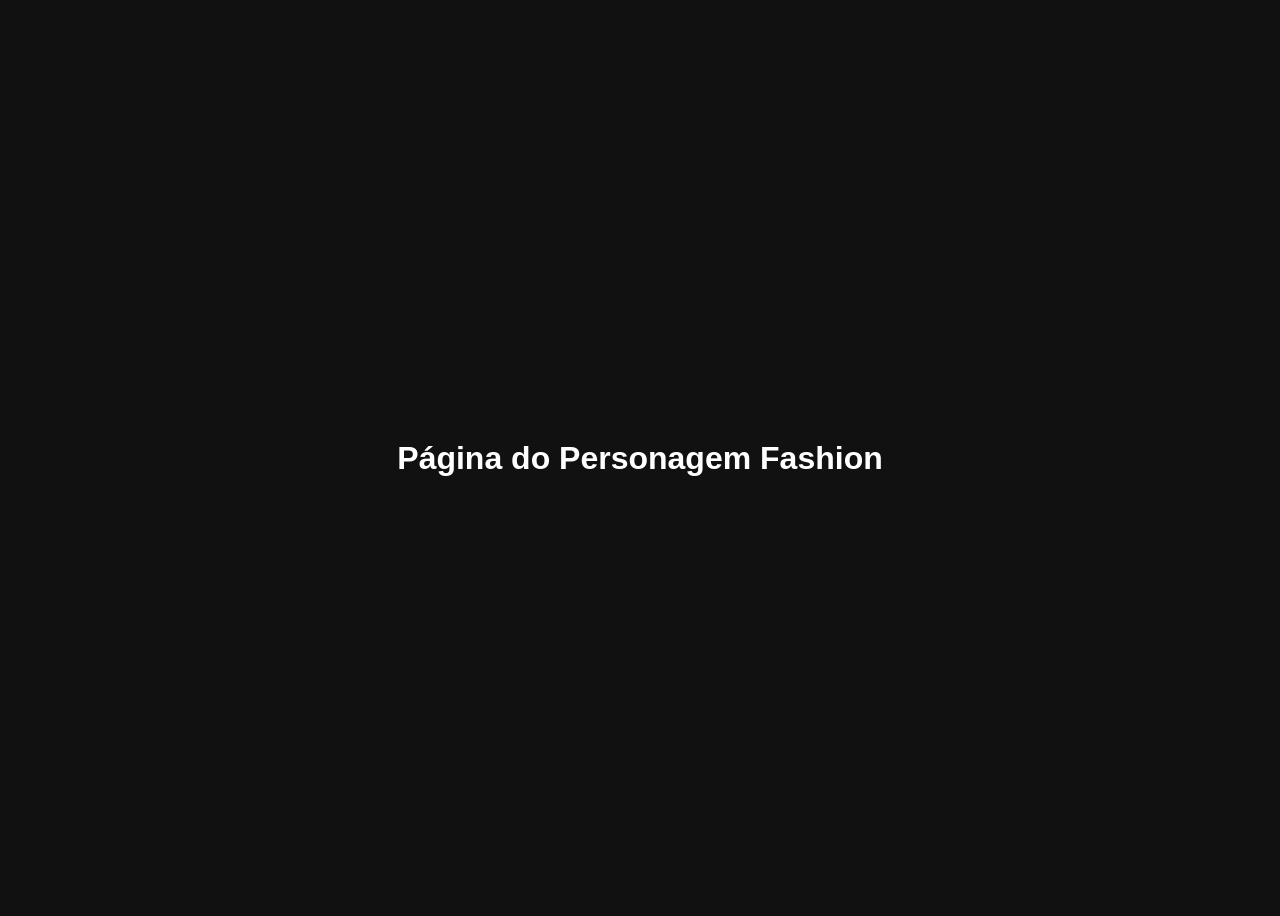
<file: fashion-character.html>
<!DOCTYPE html>
<html lang="pt-br">
<head>
<meta charset="UTF-8">
<meta name="viewport" content="width=device-width, initial-scale=1.0">
<meta name="theme-color" content="#111111">
<title>Fashion Character</title>
<link rel="manifest" href="../manifest.webmanifest">
<style>

body{
    background:#111;
    color:white;
    display:flex;
    justify-content:center;
    align-items:center;
    height:100vh;
    font-family:Arial;
}

</style>
</head>
<body>

<h1>Página do Personagem Fashion</h1>

</body>
</html>
</file>
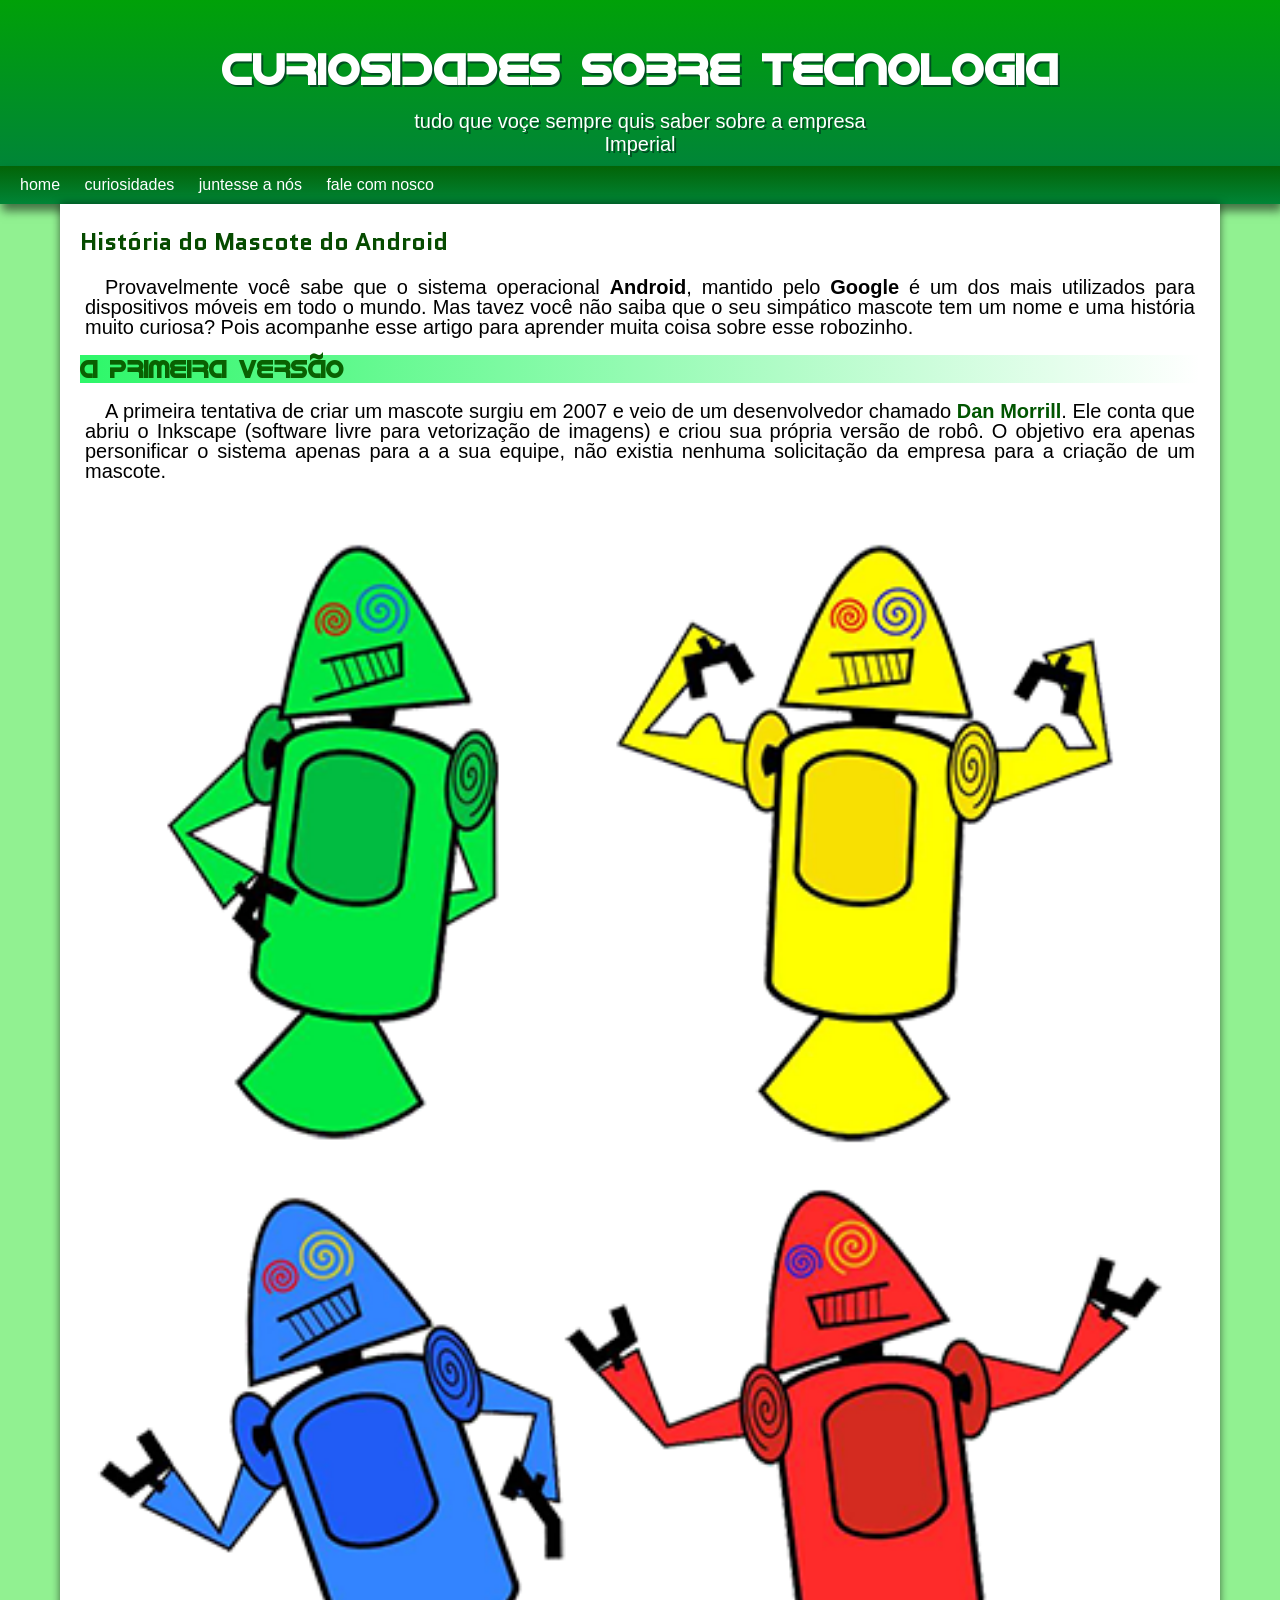
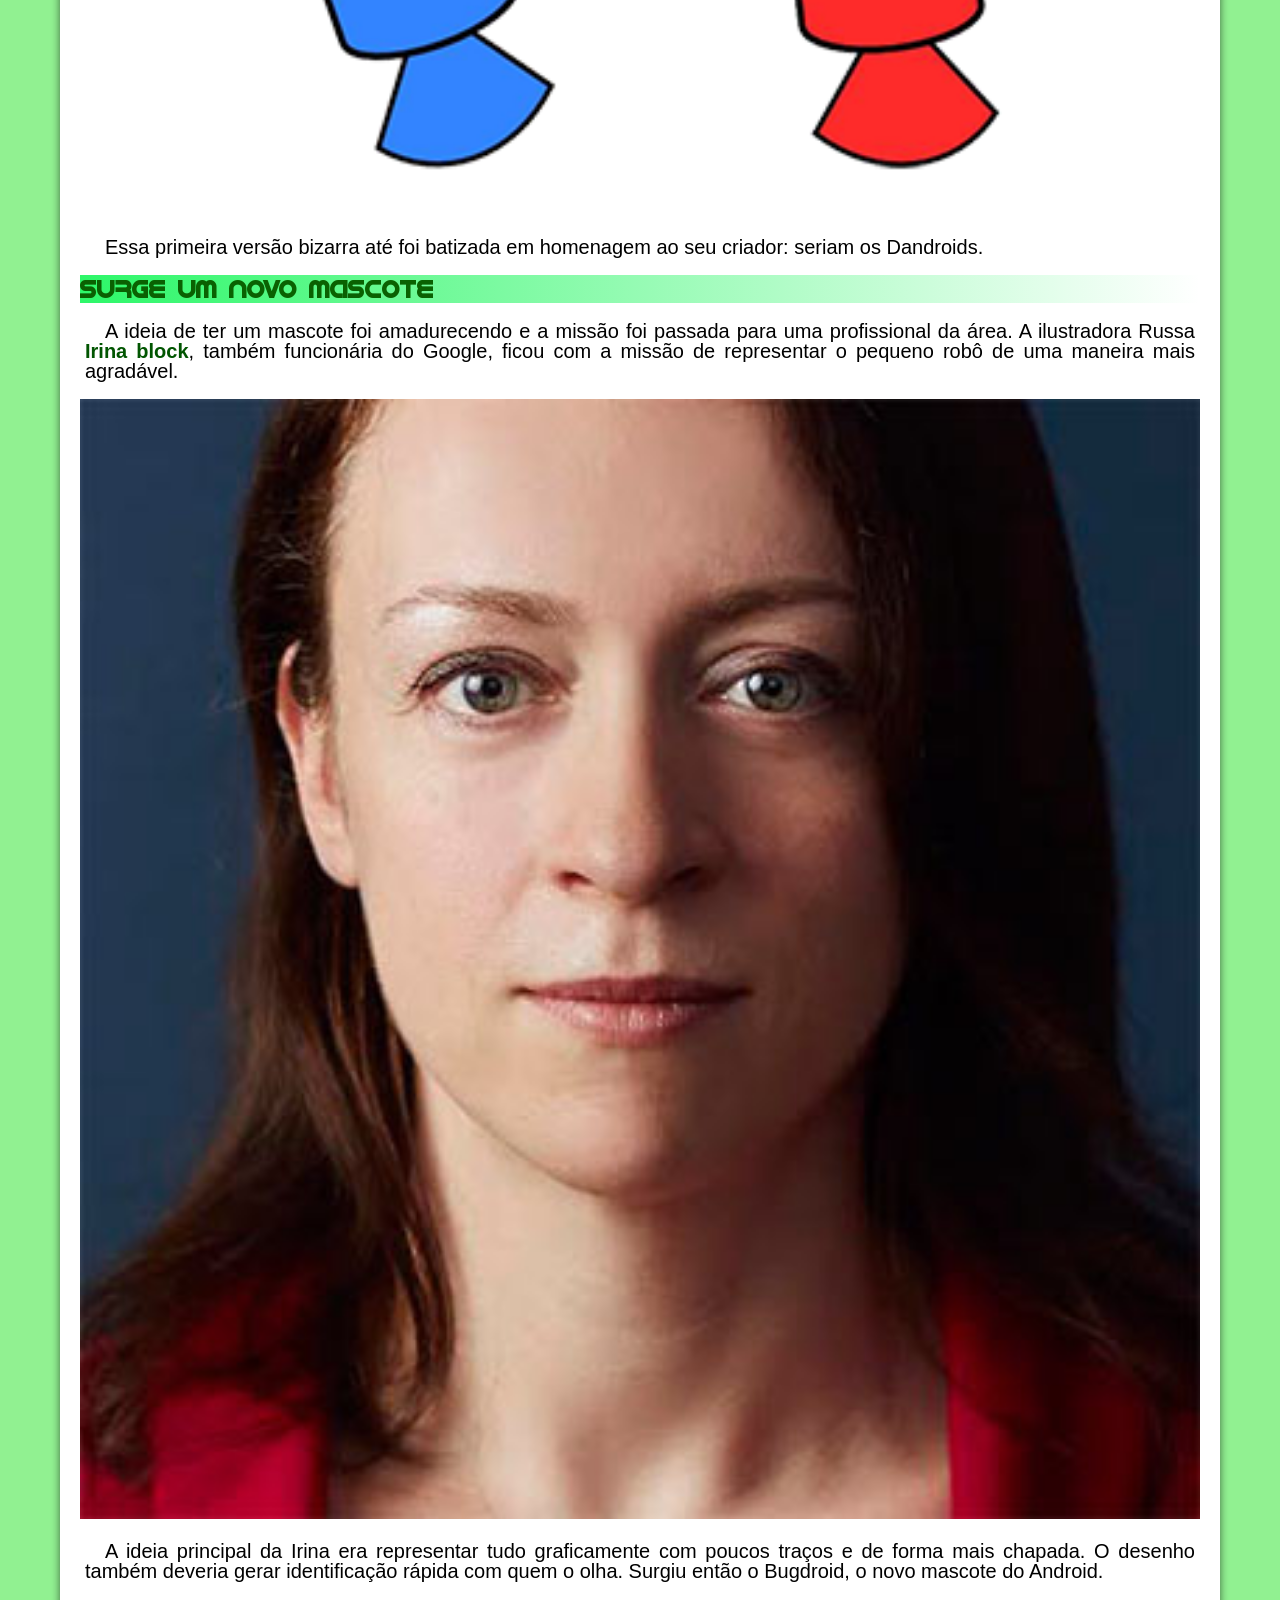
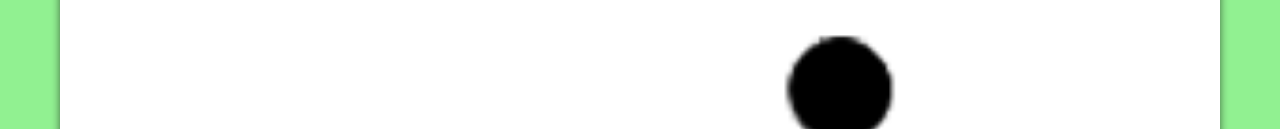
<file: assets/Android.html>
<!DOCTYPE html>
<html lang="pt-br">
<head>
    <meta charset="UTF-8">
    <meta name="viewport" content="width=device-width, initial-scale=1.0">
    <title>como surgiu o android</title>
    <link rel="shortcut icon" href="pacote-projeto-d010/imagens/favicon.ico" type="image/x-icon">
    <link rel="stylesheet" href="estiloIM/style.css">
</head>
<body>
  <header>
    <h1> Curiosidades Sobre Tecnologia</h1>
    <p> tudo que voçe sempre quis saber sobre a empresa Imperial</p>
  </header>

  <nav> 
    <a href="#">home</a>
    <a href="#"> curiosidades</a>
    <a href="#"> juntesse a nós</a>
    <a href="#">  fale com nosco</a>
  </nav>

  <main> 
    <article>
        <h1>História do Mascote do Android</h1>

    <p>Provavelmente você sabe que o sistema operacional <strong>Android</strong>, mantido pelo <strong>Google </strong>é um dos mais utilizados para dispositivos móveis em todo o mundo. Mas tavez você não saiba que o seu simpático mascote tem um nome e uma história muito curiosa? Pois acompanhe esse artigo para aprender muita coisa sobre esse robozinho.</p>

    <h2>A primeira Versão</h2>

    <p>A primeira tentativa de criar um mascote surgiu em 2007 e veio de um desenvolvedor  chamado <a href="https://androidcommunity.com/dan-morrill-shows-us-the-android-mascot-that-almost-was-20130103/" target="_blank">Dan Morrill</a>. Ele conta que abriu o Inkscape (software livre para vetorização de imagens) e criou sua própria versão de robô. O objetivo era apenas personificar o sistema apenas para a a sua equipe, não existia nenhuma solicitação da empresa para a criação de um mascote.</p>

 <picture>
  <source media="(max-width:800px)"  srcset="pacote-projeto-d010/imagens/dan-droids-pq.png">
  <img src="pacote-projeto-d010/imagens/dan-droids.png" alt="o primeiro">
</picture>

    <p>Essa primeira versão bizarra até foi batizada em homenagem ao seu criador: seriam os Dandroids.</p>

    <h2>Surge um novo mascote</h2>

    <p>A ideia de ter um mascote foi amadurecendo e a missão foi passada para uma profissional da área. A ilustradora Russa <a href="https://www.irinablok.com/" target="_blank">Irina block</a>, também funcionária do Google, ficou com a missão de representar o pequeno robô de uma maneira mais agradável.</p>
<picture>
  <source media="(max-width: 800px)" srcset="pacote-projeto-d010/imagens/irina-blok-pq.jpg">
 <img src="pacote-projeto-d010/imagens/irina-blok.jpg" alt="irina">
</picture>
  
    


    <p>A ideia principal da Irina era representar tudo graficamente com poucos traços e de forma mais chapada. O desenho também deveria gerar identificação rápida com quem o olha. Surgiu então o Bugdroid, o novo mascote do Android.</p>

 <img src="pacote-projeto-d010/imagens/bugdroid.png" class="pequena" alt="bugdroid">

    <p>A principal inspiração para os traços do novo Bugdroid veio daqueles bonequinhos que ilustram portas de banheiro para indicar o gênero de cada porta. Conta a lenda que a artista estava criando em sua mesa no escritório do Google e olhou para o lado dos banheiros e a identificação foi imediata: simples, limpo, objetivo.</p>

<div class="video">
  <iframe width="560" height="315" src="https://www.youtube.com/embed/l2UDgpLz20M?si=QBfJJXHseIwN3sRD" title="YouTube video player" frameborder="0" allow="accelerometer; autoplay; clipboard-write; encrypted-media; gyroscope; picture-in-picture; web-share" referrerpolicy="strict-origin-when-cross-origin" allowfullscreen></iframe>
</div>
   
      <aside>
          <h3>Quer aprender mais?</h3>
          <p>
              Outro assunto curioso em relação ao Android é que cada versão sempre foi nomeada em homenagem a um doce, <br>
               em ordem alfabética a partir da versão 1.5 até a 9.0
          </p>.
          <ul>
              <li>1.5 - <abbr title="bolo de copo">Cupcake</abbr></li>
              <li>1.6 - <abbr title=" Rosquinha">Donut</abbr></li>
              <li>3.0 -<abbr title="Bomba"> Eclair</abbr></li>
              <li>2.2 - <abbr title=" Iorgute Congelado">Froyo</abbr></li>
              <li>2.3 - <abbr title=" Biscoito de Gengibre">Gingerbread</abbr></li>
              <li>3.0 - <abbr title="Fabo de Mel">Honeycomb</abbr></li>
              <li>4.0 - <abbr title="Sorvete de Gelo">Ice Cream Sandwich</abbr></li>
              <li>4.1 - <abbr title="Juba">Jelly Bean</abbr></li>
              <li>4.4 - <abbr title=" chocolate">KitKat</abbr></li>
              <li>5.0 - <abbr title="Pirulito"> lolipop</abbr></li>
              <li>6.0 - <abbr title="marshmelloe">arshmallow</abbr></li>
              <li>7.0 - <abbr title="nuggets">Nougat</abbr></li>
              <li>8.0 - <abbr title="Oreo">Oreo</abbr></li>
              <li>9.0 - <abbr title="Torta">Pie</abbr></li>
   
        </ul>
        <p>
            Infelizmente, o<strong> Android</strong> Q não existiu, pois o Google resolveu pôr fim a essa divertida prática e começou a usar numerações, o que deu origem ao Android 10. </p>


            <p>
                 Acesse aqui o site  <a href="https://www.britannica.com/technology/Android-operating-system" target="_blank"> android History</a> para conhecer a sequência das versões "adocicadas" e o que cada uma trouxe para o sistema Android.
            </p>

           
            
       
    </aside>
   

    <p>Então é isso! Espero que você tenha gostado do nosso artigo com essa curiosidade sobre o sistema Android e seu simpático mascote.</p>
    </article>
  </main>
  <footer>
    <p> criado pelo  <a href="https://www.google.com/search?gs_ssp=eJzj4tLP1TcoqiwoyE1XYDRgdGDwYkvPLMkoTQIAWC4HFA&q=github&oq=gi&gs_lcrp=EgZjaHJvbWUqEAgBEC4YxwEYsQMY0QMYgAQyBggAEEUYOTIQCAEQLhjHARixAxjRAxiABDIHCAIQABiABDIKCAMQABixAxiABDIGCAQQRRg8MgYIBRBFGDwyBggGEEUYPDIGCAcQRRg80gEJMTA5MTJqMGo0qAIAsAIB&sourceid=chrome&ie=UTF-8" target="_blank">felipe alves de souza</a></p>
  </footer>
</body>
</html>
</file>
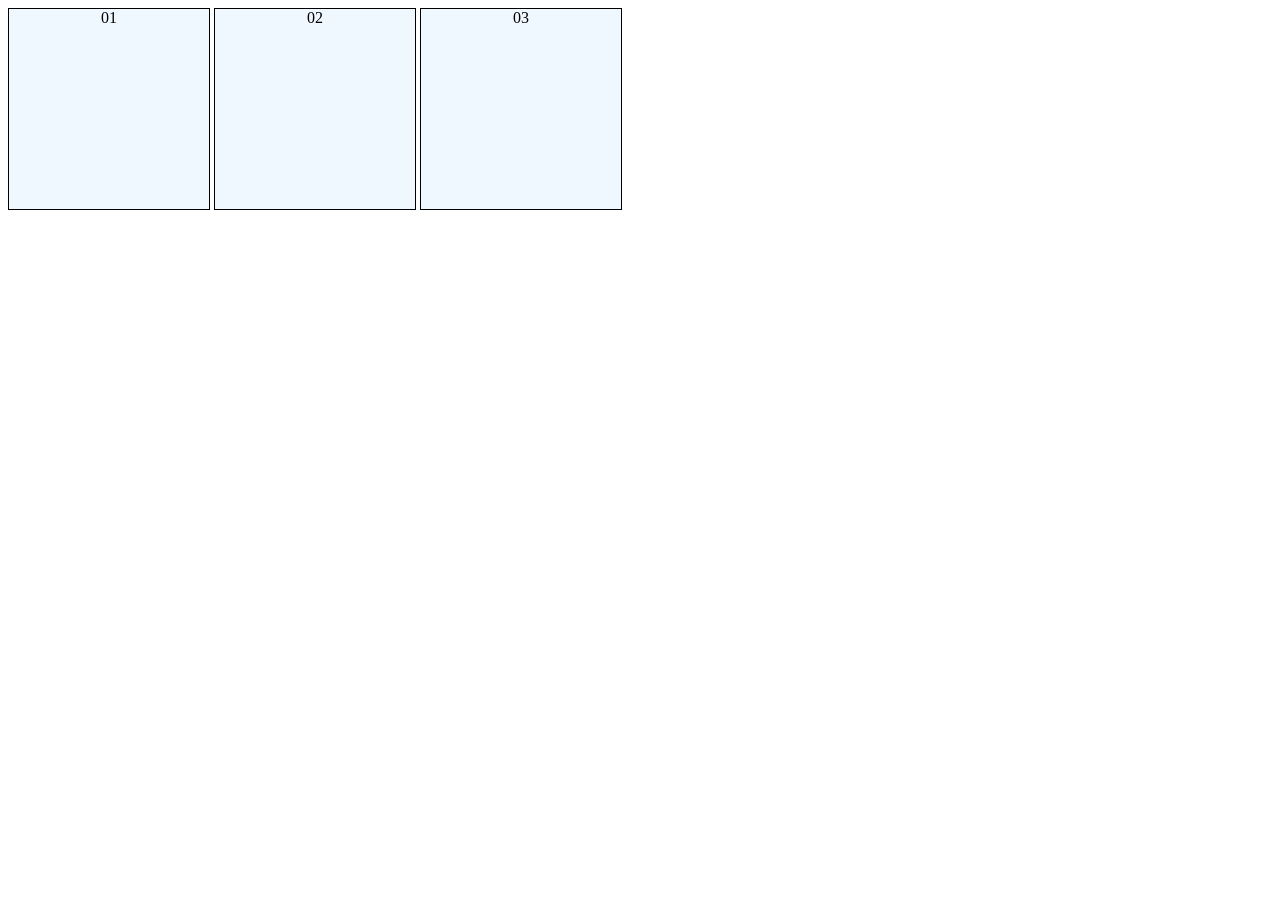
<file: assets/pagina02.html>
<!DOCTYPE html>
<html lang="pt-br">
<head>
    <meta charset="UTF-8">
    <meta name="viewport" content="width=device-width, initial-scale=1.0">
    <title>Pseudo classes</title>
    <style>
            div {
                display: inline-block ;
                background-color: aliceblue;
                border: 1px solid black;
                text-align: center;
                height: 200px;
                width: 200px;
            }

        div:hover {
            background-color: chartreuse;
        }

    </style>
</head>
<body>
    <div id="d1">01</div>
    <div id="d2">02</div>
    <div id="d3">03</div>
    <h1></h1>
</body>
</html>
</file>
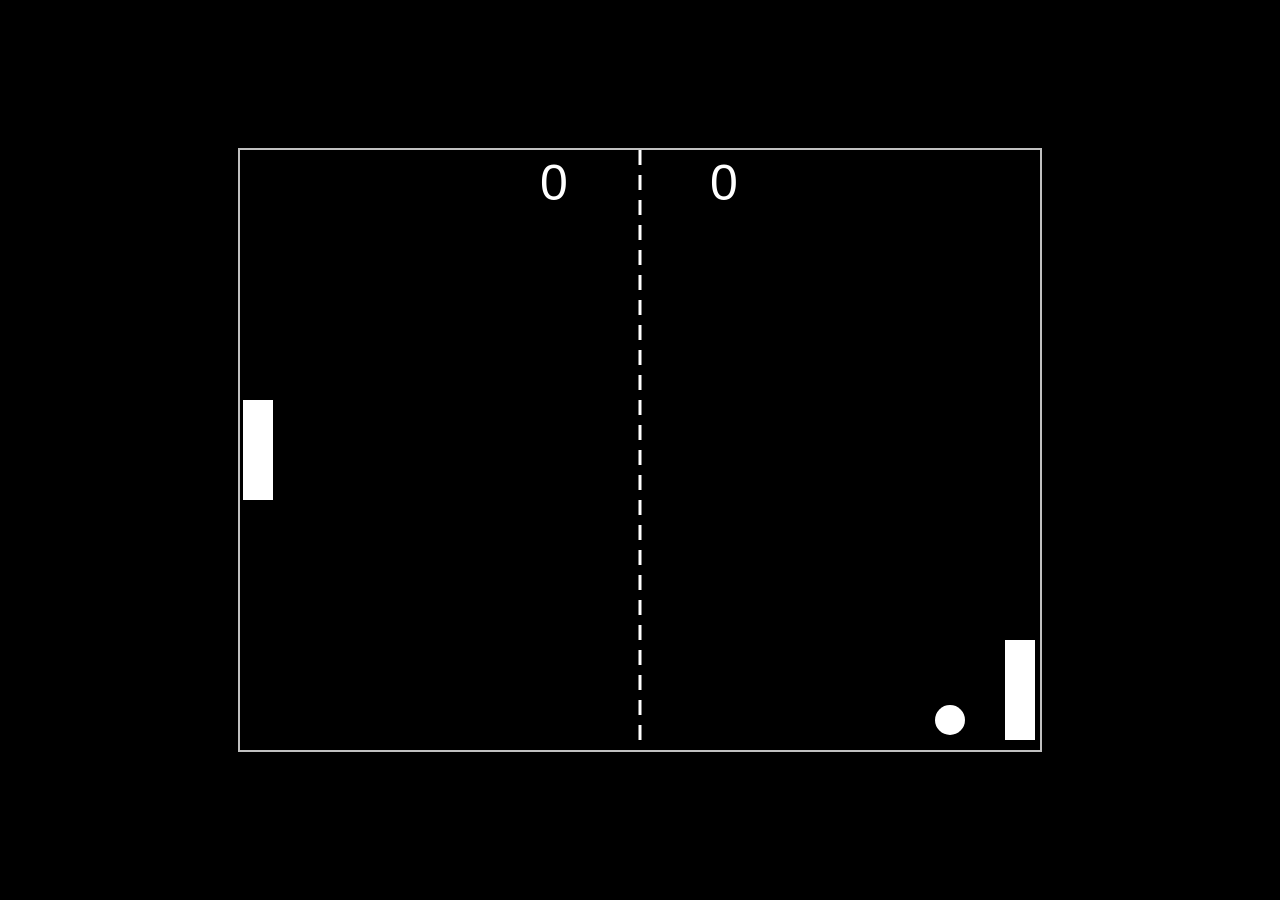
<file: img/Para a menian fofa/indexjogavel.html>
<!--
========================================
CORES UTILIZADAS NO PROJETO
========================================

PRETO:
black

BRANCO:
white

PRATA DA BORDA:
silver

========================================
ONDE TROCAR AS CORES
========================================

FUNDO DA PÁGINA:
background: black;

BORDA DO CANVAS:
border: 2px solid silver;

FUNDO DO JOGO:
draw_fill_rect(... "black")

JOGADORES:
"white"

LINHA CENTRAL:
"white"

PLACAR:
"white"

BOLA:
"white"

========================================
TROCA DE PÁGINA
========================================

O jogo agora:
- funciona normalmente
- possui IA
- possui som
- após alguns segundos
troca automaticamente de página

Página:
game-character.html

Tempo:
15000 = 15 segundos

Para mudar:
setTimeout(...)

========================================
-->

<!DOCTYPE html>
<html lang="pt-br">
<head>

    <meta charset="UTF-8">
    <meta name="viewport"
    content="width=device-width, initial-scale=1.0">

    <title>Pong Game</title>

    <style>

        /* FUNDO DA PÁGINA */
        html, body {

            margin: 0;
            padding: 0;

            background: black;
        }

        /* CENTRALIZA O JOGO */
        .container {

            display: flex;
            justify-content: center;
            align-items: center;

            width: 100vw;
            height: 100vh;
        }

        /* CANVAS */
        #canva {

            width: 800px;
            height: 600px;

            border: 2px solid silver;

            background: black;
        }

    </style>

</head>

<body>

    <div class="container">

        <canvas id="canva"
        width="800"
        height="600">

            O navegador não suporta canvas.

        </canvas>

    </div>

<script>

    // =========================
    // CANVAS
    // =========================

    var canva =
    document.getElementById("canva")

    var ctx =
    canva.getContext("2d")

    var time_temp = 0

    // =========================
    // SOM DA BOLA
    // =========================

    var hit_sound = new Audio(
    "https://assets.mixkit.co/active_storage/sfx/2018/2018-preview.mp3"
    )

    // =========================
    // PLAYER 1
    // =========================

    var player_1 = {

        x: 3,

        y:
        (canva.height / 2) - 50,

        w: 30,
        h: 100,

        move: 0
    }

    // =========================
    // PLAYER 2 (IA)
    // =========================

    var player_2 = {

        x:
        canva.width - 35,

        y:
        (canva.height / 2) - 50,

        w: 30,
        h: 100
    }

    // =========================
    // LINHA CENTRAL
    // =========================

    var sep_line = {

        x1: canva.width / 2,
        y1: 0,

        x2: canva.width / 2,
        y2: canva.height
    }

    // =========================
    // PLACAR PLAYER 1
    // =========================

    var player_1_pt = {

        x:
        (canva.width / 2) - 100,

        y: 50,

        points: 0
    }

    // =========================
    // PLACAR PLAYER 2
    // =========================

    var player_2_pt = {

        x:
        (canva.width / 2) + 70,

        y: 50,

        points: 0
    }

    // =========================
    // BOLA
    // =========================

    var ball = {

        x:
        canva.width / 2,

        y:
        canva.height / 2,

        vx: 5,
        vy: 5,

        radius: 15
    }

    // =========================
    // CONTROLES
    // W = CIMA
    // S = BAIXO
    // =========================

    window.onkeydown =
    function(event) {

        if(event.key == "w") {

            player_1.move = -7
        }

        if(event.key == "s") {

            player_1.move = 7
        }
    }

    window.onkeyup =
    function(event) {

        if(event.key == "w") {

            player_1.move = 0
        }

        if(event.key == "s") {

            player_1.move = 0
        }
    }

    // =========================
    // DESENHAR RETÂNGULO
    // =========================

    function draw_fill_rect(
        x,
        y,
        w,
        h,
        color
    ) {

        ctx.fillStyle = color

        ctx.fillRect(
            x,
            y,
            w,
            h
        )
    }

    // =========================
    // DESENHAR TEXTO
    // =========================

    function draw_text(
        text,
        x,
        y,
        color,
        size = 12,
        font = "Arial"
    ) {

        ctx.fillStyle = color

        ctx.font =
        `${size}px ${font}`

        ctx.fillText(
            text,
            x,
            y
        )
    }

    // =========================
    // DESENHAR LINHA
    // =========================

    function draw_line(
        x1,
        y1,
        x2,
        y2,
        color,
        width = 1,
        dash = null
    ) {

        ctx.strokeStyle = color

        ctx.lineWidth = width

        if(dash) {

            ctx.setLineDash(dash)
        }

        ctx.beginPath()

        ctx.moveTo(x1, y1)

        ctx.lineTo(x2, y2)

        ctx.stroke()

        ctx.setLineDash([])
    }

    // =========================
    // DESENHAR CÍRCULO
    // =========================

    function draw_circle(
        x,
        y,
        radius,
        color
    ) {

        ctx.fillStyle = color

        ctx.beginPath()

        ctx.arc(
            x,
            y,
            radius,
            0,
            Math.PI * 2
        )

        ctx.fill()
    }

    // =========================
    // COLISÃO
    // =========================

    function colision_rect_ball(
        rect,
        ball
    ) {

        return (

            ball.x + ball.radius >
            rect.x &&

            ball.x - ball.radius <
            rect.x + rect.w &&

            ball.y + ball.radius >
            rect.y &&

            ball.y - ball.radius <
            rect.y + rect.h
        )
    }

    // =========================
    // RESETAR BOLA
    // =========================

    function reset_ball() {

        ball.x =
        canva.width / 2

        ball.y =
        canva.height / 2

        ball.vx =
        (Math.random() > 0.5 ? 5 : -5)

        ball.vy =
        (Math.random() * 6) - 3
    }

    // =========================
    // DESENHAR TUDO
    // =========================

    function draw() {

        // FUNDO DO JOGO
        draw_fill_rect(
            0,
            0,
            canva.width,
            canva.height,
            "black"
        )

        // PLAYER 1
        draw_fill_rect(
            player_1.x,
            player_1.y,
            player_1.w,
            player_1.h,
            "white"
        )

        // PLAYER 2
        draw_fill_rect(
            player_2.x,
            player_2.y,
            player_2.w,
            player_2.h,
            "white"
        )

        // LINHA CENTRAL
        draw_line(
            sep_line.x1,
            sep_line.y1,
            sep_line.x2,
            sep_line.y2,
            "white",
            3,
            [15, 10]
        )

        // PLACAR PLAYER 1
        draw_text(
            player_1_pt.points,
            player_1_pt.x,
            player_1_pt.y,
            "white",
            50
        )

        // PLACAR PLAYER 2
        draw_text(
            player_2_pt.points,
            player_2_pt.x,
            player_2_pt.y,
            "white",
            50
        )

        // BOLA
        draw_circle(
            ball.x,
            ball.y,
            ball.radius,
            "white"
        )
    }

    // =========================
    // FÍSICA
    // =========================

    function physics() {

        // MOVIMENTO BOLA
        ball.x += ball.vx
        ball.y += ball.vy

        // COLISÃO PAREDE
        if(

            ball.y - ball.radius < 0 ||

            ball.y + ball.radius >
            canva.height

        ) {

            ball.vy = -ball.vy
        }

        // PONTO PLAYER 2
        if(ball.x < 0) {

            player_2_pt.points++

            reset_ball()
        }

        // PONTO PLAYER 1
        if(ball.x > canva.width) {

            player_1_pt.points++

            reset_ball()
        }

        // COLISÃO PLAYER 1
        if(
            colision_rect_ball(
                player_1,
                ball
            )
        ) {

            hit_sound.currentTime = 0

            hit_sound.play()

            let collidePoint =

            ball.y -

            (
                player_1.y +
                player_1.h / 2
            )

            collidePoint =

            collidePoint /

            (
                player_1.h / 2
            )

            let angle =

            collidePoint *

            Math.PI / 4

            let speed =

            Math.sqrt(

                ball.vx * ball.vx +

                ball.vy * ball.vy
            )

            speed *= 1.05

            ball.vx =
            speed * Math.cos(angle)

            ball.vy =
            speed * Math.sin(angle)

            ball.x =

            player_1.x +

            player_1.w +

            ball.radius
        }

        // COLISÃO PLAYER 2
        if(
            colision_rect_ball(
                player_2,
                ball
            )
        ) {

            hit_sound.currentTime = 0

            hit_sound.play()

            let collidePoint =

            ball.y -

            (
                player_2.y +
                player_2.h / 2
            )

            collidePoint =

            collidePoint /

            (
                player_2.h / 2
            )

            let angle =

            collidePoint *

            Math.PI / 4

            let speed =

            Math.sqrt(

                ball.vx * ball.vx +

                ball.vy * ball.vy
            )

            speed *= 1.05

            ball.vx =
            -speed * Math.cos(angle)

            ball.vy =
            speed * Math.sin(angle)

            ball.x =
            player_2.x -
            ball.radius
        }

        // MOVIMENTO PLAYER 1
        player_1.y += player_1.move

        // LIMITES PLAYER 1
        if(player_1.y < 0) {

            player_1.y = 0
        }

        if(
            player_1.y >
            canva.height - player_1.h
        ) {

            player_1.y =
            canva.height -
            player_1.h
        }

        // =========================
        // IA BÁSICA
        // =========================

        let ai_center =

        player_2.y +
        player_2.h / 2

        if(ai_center < ball.y - 10) {

            player_2.y += 4
        }

        else if(ai_center > ball.y + 10) {

            player_2.y -= 4
        }

        // LIMITES IA

        if(player_2.y < 0) {

            player_2.y = 0
        }

        if(
            player_2.y >
            canva.height - player_2.h
        ) {

            player_2.y =
            canva.height -
            player_2.h
        }
    }

    // =========================
    // UPDATE
    // =========================

    function update() {

        draw()

        physics()

        window.requestAnimationFrame(update)
    }

    update()

    // =========================
    // TROCAR DE PÁGINA
    // =========================

    setTimeout(function(){

        window.location.href =
        "game-character.html"

    }, 15000)

</script>

</body>
</html>
</file>
<file: assets/estiloIM/style.css>
@charset "UTF-8";

@import url('https://fonts.googleapis.com/css2?family=Quantico:ital,wght@0,400;0,700;1,400;1,700&display=swap');

@font-face{
    font-family: 'Android';
    src:url('../pacote-projeto-d010/fontes/idroid.otf') format('opentype');
    font-weight: italic;
}

:root{
    --fonte-padrao: arial, verdana, sans-serif;
    --fonte-destaque: 'Quantico';
    --fonte-android: 'Android';
}

*{
    margin: 0px;
    padding: 0px;
}


body{
  background-color: rgb(145, 241, 145);
  font-family: var(--fonte-padrao);
}
main p{
    margin: 18px 5px;
    text-align: justify;
    text-indent: 20px;
    line-height: 1em;
    font-size: 20px;
}

main  a{
    text-decoration: none;
    color: rgb(1, 85, 1);
    font-weight: bold;
}
main a:hover{
    text-decoration: underline;
    color: rgb(0, 255, 115);
}



header{
    background-color: rgb(9, 78, 0);
    min-height: 150px;
    text-align: center;
    background-image: linear-gradient(to bottom, rgb(0, 161, 8), rgb(0, 133, 55));
    padding-top: 2px;
}

header > h1{
    color: rgb(255, 255, 255);
    font-family: var(--fonte-android);
    text-align: center;
    font-size: 44px;
    padding-top: 40px;
    margin-bottom: 16px;
    text-shadow: 2px 2px 0px rgb(0, 78, 33);
}
header > p{
    color: white;
    text-align: center;
    font-size: 20px;
    max-width:500px ;
    margin: auto;
     text-shadow: 2px 2px 0px rgb(0, 78, 33);
     padding-bottom: 10px;
}

nav{
     background-image: linear-gradient(to bottom, rgb(3, 100, 7), rgb(0, 133, 55));
    padding: 10px;
    box-shadow: 2px 7px 9px rgba(0, 0, 0, 0.521);
    
}
nav > a{ 
    color: white;
    padding: 10px;
    border-radius: 5px;
    text-decoration: none;
    font-weight: serif;
    transition: 10s;
}
nav > a:hover{
      background-image: linear-gradient(to bottom, rgb(0, 161, 8), rgb(0, 133, 55));
  

}

main{
    min-width: 300px;
    max-width: 1120px;
    margin: auto;
    padding: 20px;
    background-color: white;
    box-shadow: 0px 0px 8px rgba(0, 0, 0, 0.568);
   border-bottom-left-radius: 10px;
   border-bottom-left-radius: 10px;

  
}


main h1{
    color: rgb(6, 75, 0);
    font-family: var(--fonte-destaque);
}
main h2{
    font-family: var(--fonte-android);
    color:  rgb(10, 97, 2);
background-image: linear-gradient(to right,#2df769,transparent);
    }

main img{
    width: 100%;

}
main img.pequen{
    max-width: 400px;
    margin: auto;
    display: block;
}


footer{
   background-color: rgb(0, 27, 0);
   color: white;
   text-align: center;
   font-size: 0.8em;
   padding: 5px;

}
aside{
    background-color:  rgb(145, 241, 145);
    padding: 10px;
    border-radius: 10px;
     box-shadow: 2px 0px 0px 2px rgba(0, 0, 0, 0.548);
}
aside > ul{
    list-style-position: inside;
    columns:2;
    border-radius: 10px;
}

aside> h3{
    color: white;
    background-color: rgb(1, 48, 1);
     border-radius: 10px 10px 0px 0px;
     padding: 10px;
     margin: -10 -10px 0px -10px;
    
}


footer > p > a{
    color: white;
    font-weight: bolder;
    text-decoration: none;
}

footer a:hover{
    text-decoration: underline;
    color:#2df769
}

div.video{
background-color: #014415;
margin: 0px -20px 30px -20px;
padding: 20px;
  position: relative;
  padding-bottom: 40%;
}

div.video >iframe{
    position: absolute;
    top: 5%;
    left: 5%;
    width: 90%;
    height:90%;
}
</file>
